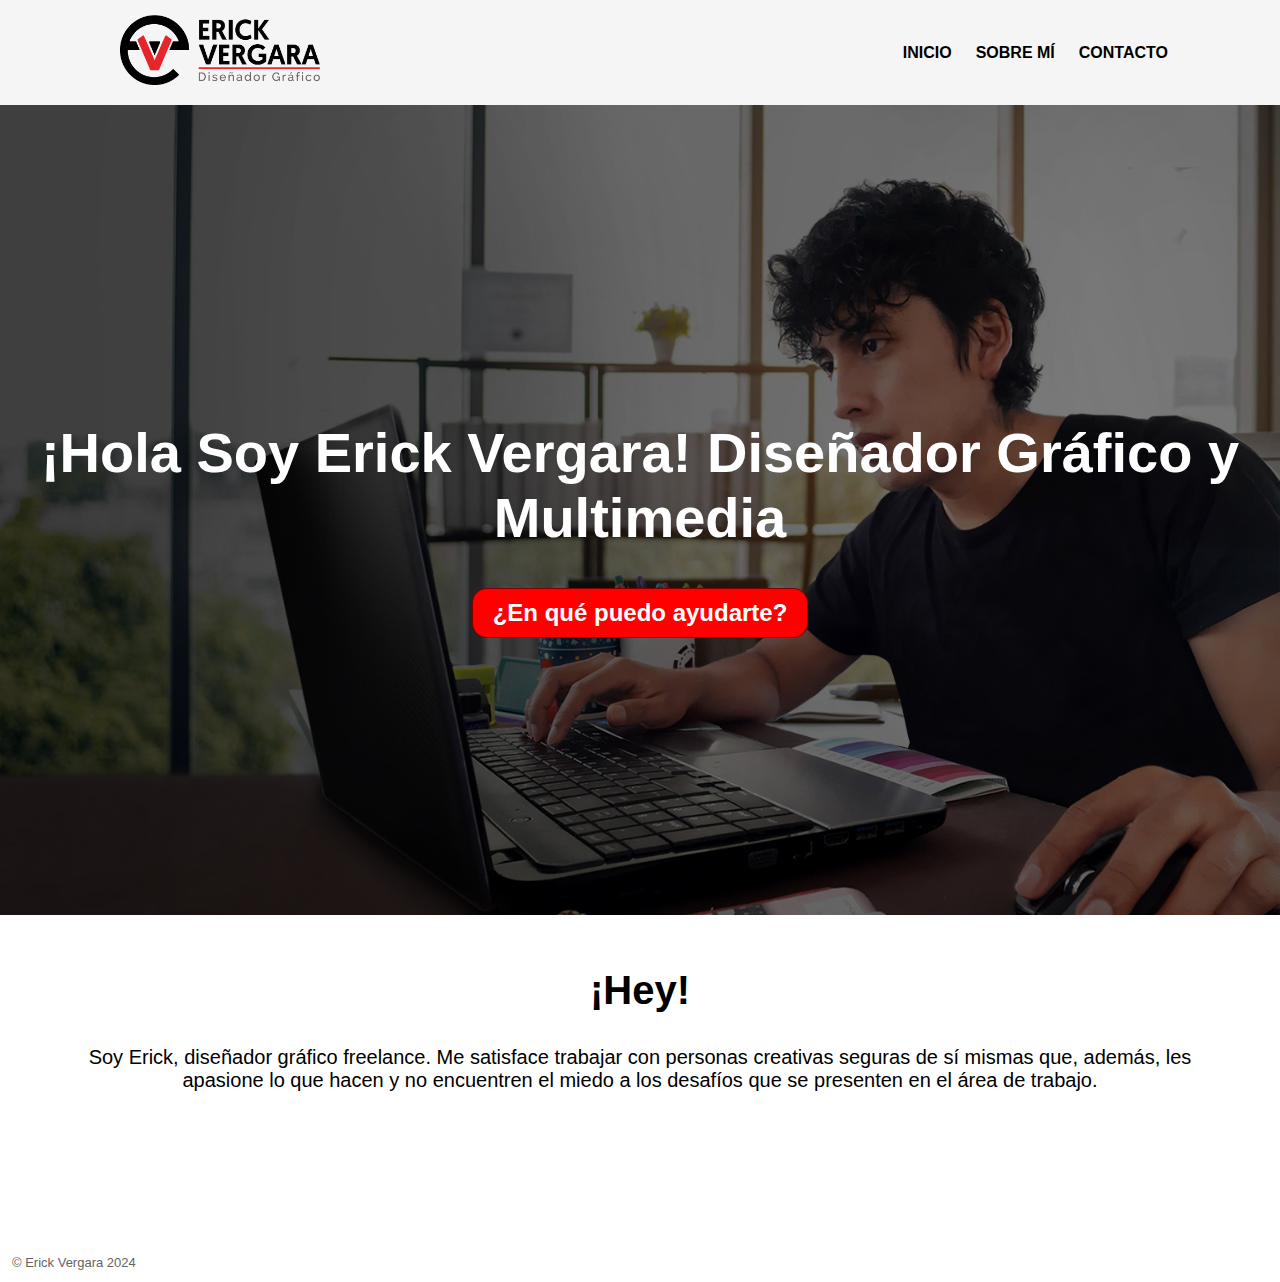
<file: index.html>
<!DOCTYPE html>
<html lang="en">
<head>
    <title>INICIO</title>
    <link rel="stylesheet" href="estilos.css">

</head>
<body>
    <header>
        <div class="container">
            <p class="logo"><img src="media/logo principal.png" alt=""width="200px" height="70px"></p>
            <nav>
                <a href="index.html">INICIO</a>
                <a href="sobre mí.html">SOBRE MÍ</a>
                <a href="contacto.html">CONTACTO</a>
            </nav>
        </div>
    </header>
    <section id="hero">
        <h1>¡Hola Soy Erick Vergara! Diseñador Gráfico y Multimedia</h1>
        <form action="sobre mí.html">
            <button>¿En qué puedo ayudarte?</button>
        </form>
    </section>
    <section id="soy-erick">
        <div class="container">
            
            <div class="img-container"></div>
            <h2>¡Hey!</h2>
            <p>Soy Erick, diseñador gráfico freelance. Me satisface trabajar con personas creativas seguras de sí mismas que, además, les apasione lo que hacen y no encuentren el miedo a los desafíos que se presenten en el área de trabajo.
            </p>
        </div>
    </section>
    <footer>
        <div class="container">
            <p>&copy; Erick Vergara 2024</p>
        </div>
    </footer>
</body>
</html>
</file>
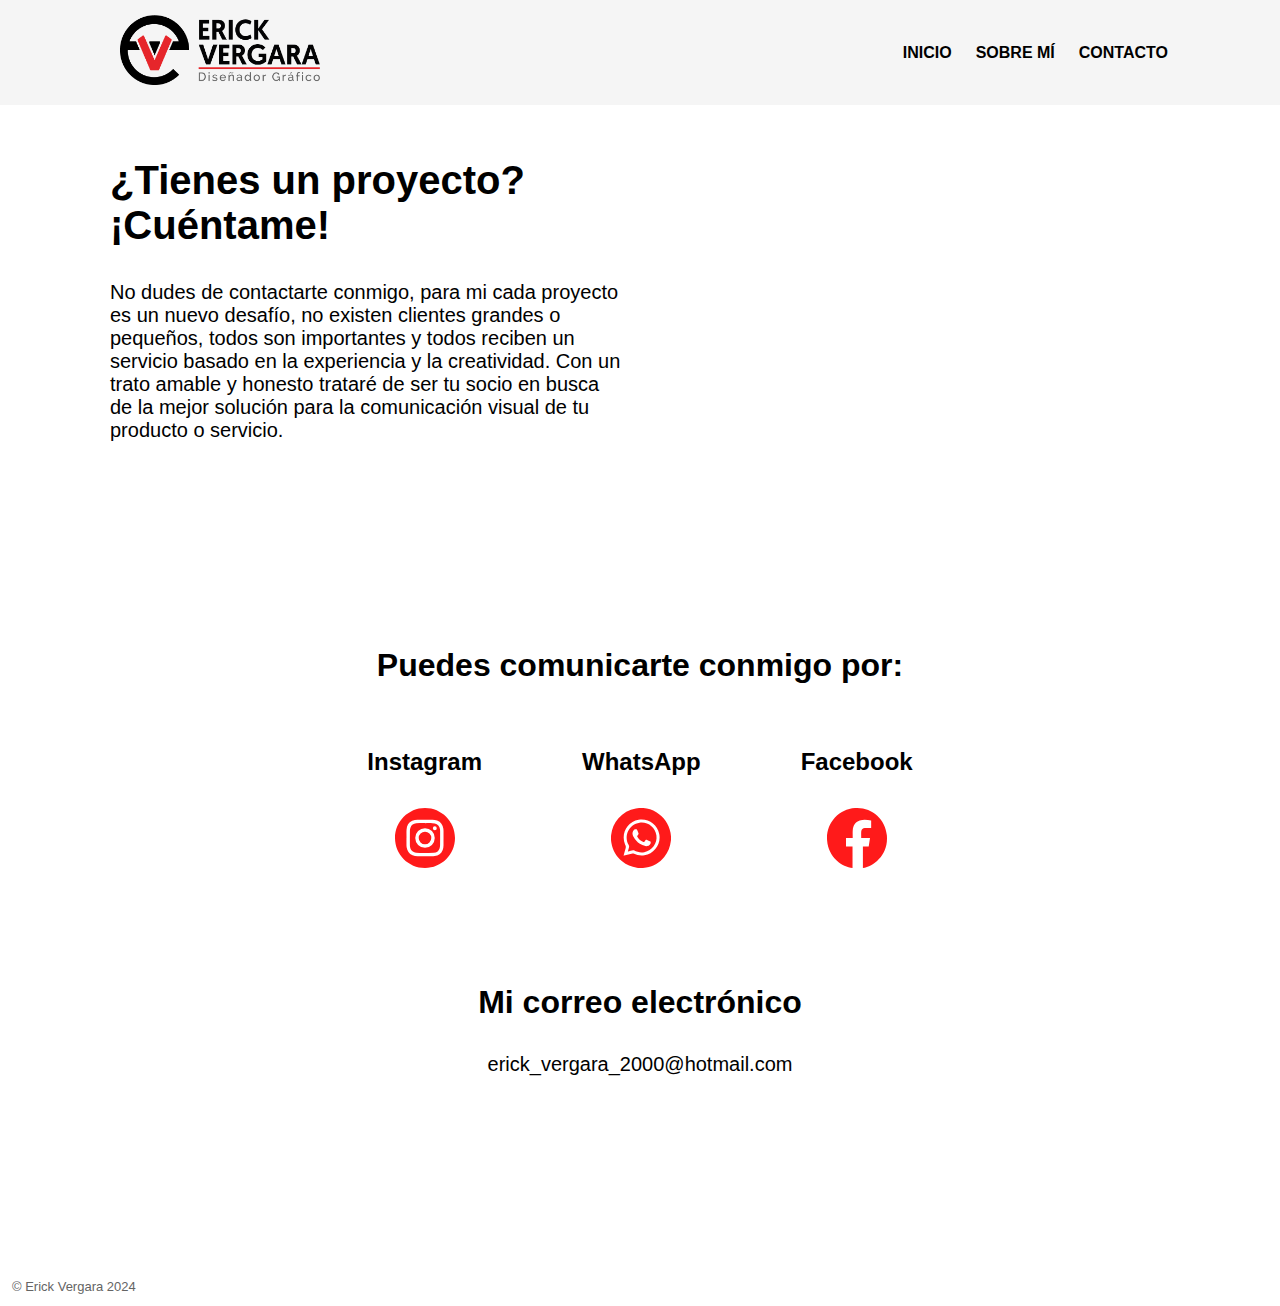
<file: contacto.html>
<!DOCTYPE html>
<html lang="en">
<head>
    <title>CONTACTO</title>
    <link rel="stylesheet" href="contacto.css">
</head>
<body>
    <header>
        <div class="container">
            <p class="logo"><img src="media/logo principal.png" alt=""width="200px" height="70px"></p>
            <nav>
                <a href="index.html">INICIO</a>
                <a href="sobre mí.html">SOBRE MÍ</a>
                <a href="contacto.html">CONTACTO</a>
            </nav>
        </div>
    </header>
    <section id="contacto">
        <div class="container">
            <div class="texto">
                <h2>¿Tienes un proyecto? ¡Cuéntame!</h2>
                <p>No dudes de contactarte conmigo, para mi cada proyecto es un nuevo desafío, no existen clientes grandes o pequeños, todos son importantes y todos reciben un servicio basado en la experiencia y la creatividad. Con un trato amable y honesto trataré de ser tu socio en busca de la mejor solución para la comunicación visual de tu producto o servicio.</p>
            </div>
            <iframe
                src="https://www.google.com/maps/embed?pb=!1m26!1m12!1m3!1d997.4525870274289!2d-78.41624208050973!3d-0.11453840889021233!2m3!1f0!2f0!3f0!3m2!1i1024!2i768!4f13.1!4m11!3e6!4m3!3m2!1d-0.11449169999999999!2d-78.4154503!4m5!1s0x91d58e599d56fb6b%3A0xb7bb5690d686e4ce!2sJuana%20Miranda%2C%20Quito!3m2!1d-0.1146531!2d-78.4157464!5e0!3m2!1ses-419!2sec!4v1717367228346!5m2!1ses-419!2sec"
                width="600"
                height="450"
                style="border:0;"
                allowfullscreen=""
                loading="lazy"
                referrerpolicy="no-referrer-when-downgrade"
            ></iframe>
        </div> 
        
    </section>
    
    
    <section id="redes-sociales">
        <div class="container">
            <h3>Puedes comunicarte conmigo por:</h3>
            <div class="redes">
                <div class="instagram">
                    <h4>Instagram</h4>
                    <a href="https://www.instagram.com/erickv_art/">
                        <img src="media/instagram icono.svg" alt="instagram" width="60px">
                    </a>
                </div>
                <div class="whatsapp">
                    <h4>WhatsApp</h4>
                    <a href="https://bit.ly/Información_Erick_Vergara">
                        <img src="media/whatsapp icono.svg" alt="whatsapp" width="60px">
                    </a>
                </div>
                <div class="facebook">
                    <h4>Facebook</h4>
                    <a href="https://www.facebook.com/erickv.art19?locale=es_LA">
                        <img src="media/facebook icono.svg" alt="facebook" width="60px">
                    </a>
                </div>
            </div>
        </div> 
    </section>
    <section id="correo">
        <div class="container">
            <h3>Mi correo electrónico</h3>
            <p>erick_vergara_2000@hotmail.com</p>
        </div>
    </section>

    <footer>
        <div class="container">
            <p>&copy; Erick Vergara 2024</p>
        </div>
    </footer>
</body>
</html>
</file>
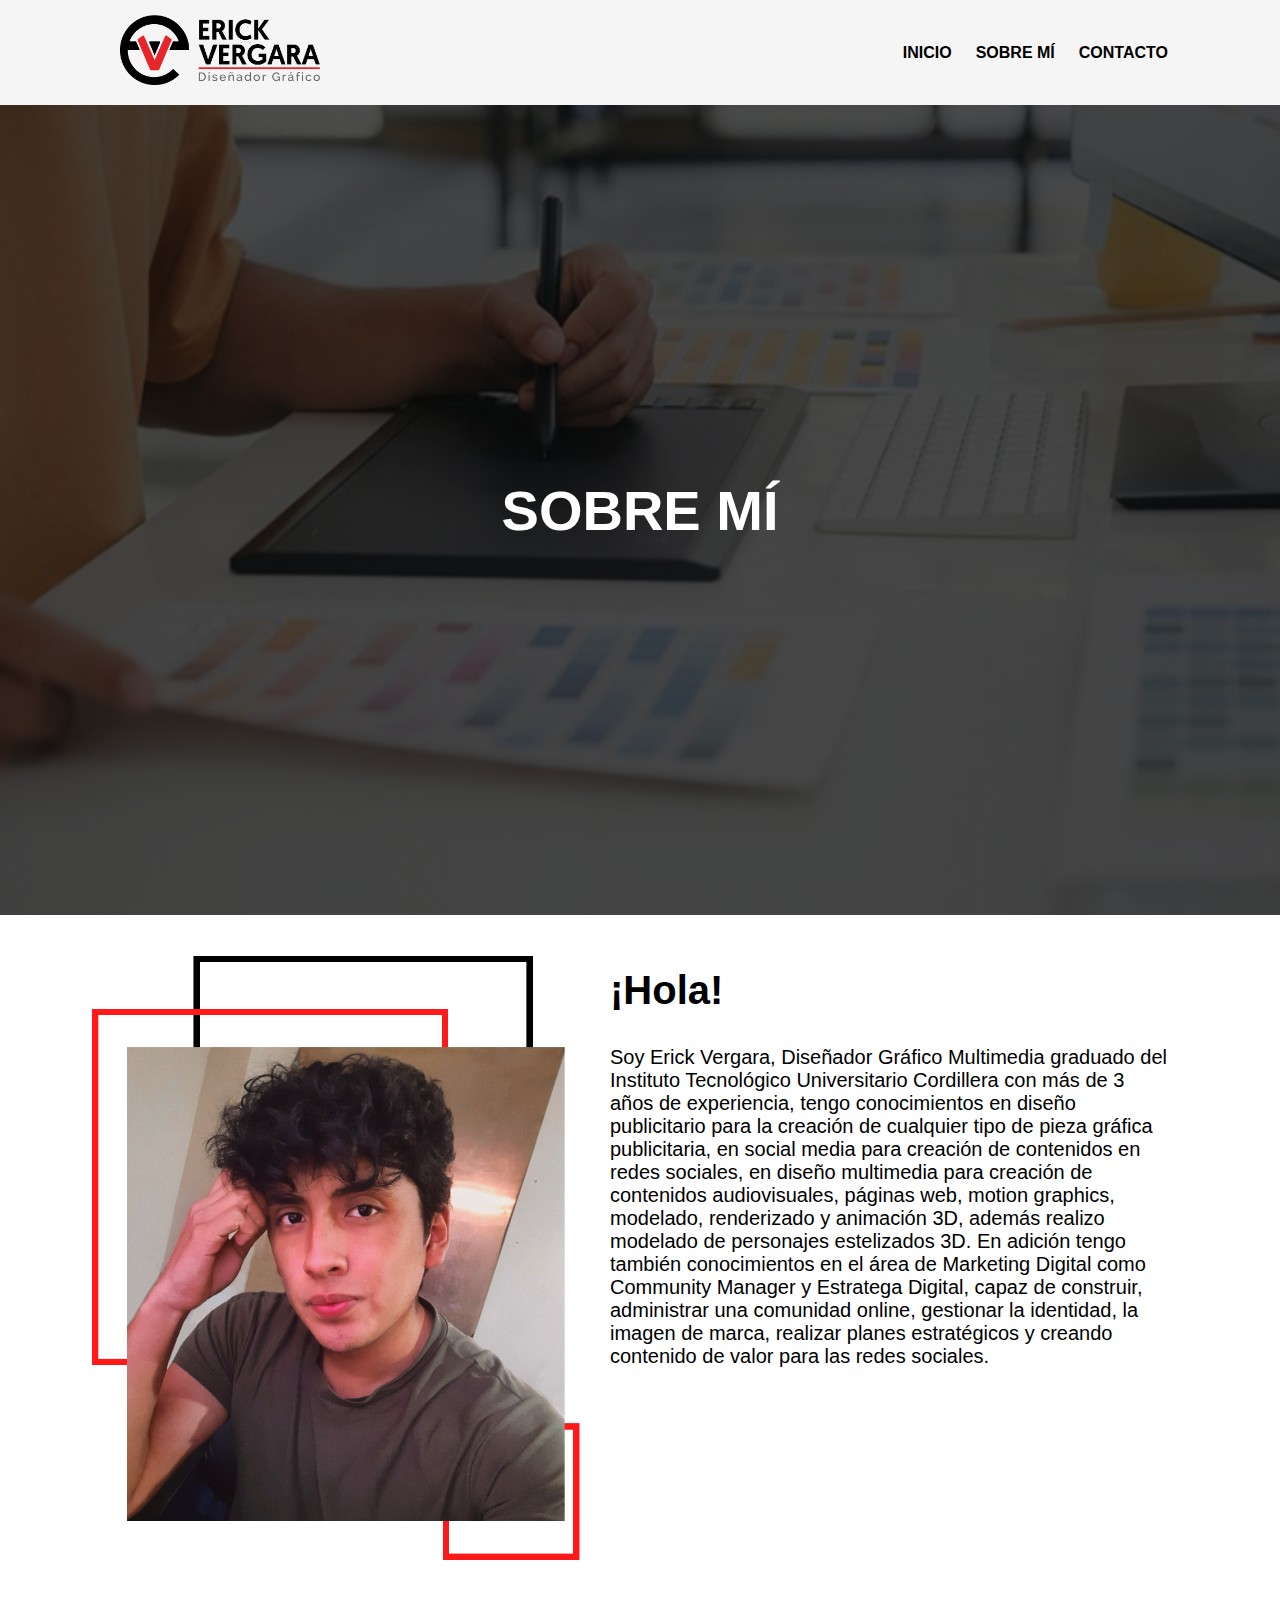
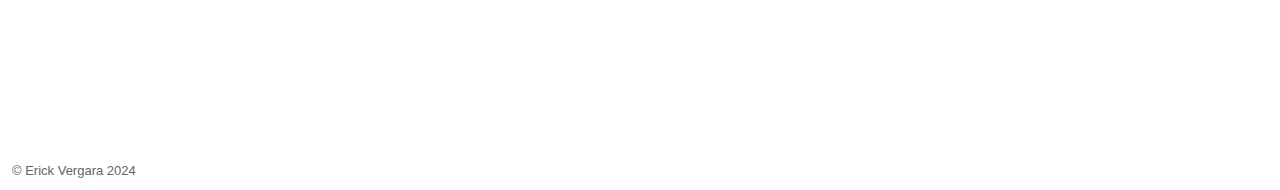
<file: sobre mí.html>
<!DOCTYPE html>
<html lang="en">
<head>
    <title>SOBRE MÍ</title>
    <link rel="stylesheet" href="estilo_sobre_mí.css">
</head>
<body>
    <header>
        <div class="container">
            <p class="logo"><img src="media/logo principal.png" alt=""width="200px" height="70px"></p>
            <nav>
                <a href="index.html">INICIO</a>
                <a href="sobre mí.html">SOBRE MÍ</a>
                <a href="contacto.html">CONTACTO</a>
            </nav>
        </div>
    </header>
    <section id="hero">
        <h1>SOBRE MÍ</h1>
    </section>
    <section id="sobre-mi">
        <div class="container">
            <div class="img-container"></div>
            <div class="texto">

                <h2>¡Hola!</h2>
                <p>Soy Erick Vergara, Diseñador Gráfico Multimedia graduado del Instituto Tecnológico Universitario Cordillera con más de 3 años de experiencia, tengo conocimientos en diseño publicitario para la creación de cualquier tipo de pieza gráfica publicitaria, en social media para creación de contenidos en redes sociales, en diseño multimedia para creación de contenidos audiovisuales, páginas web, motion graphics, modelado, renderizado y animación 3D, además realizo modelado de personajes estelizados 3D.
                En adición tengo también conocimientos en el área de Marketing Digital como Community Manager y Estratega Digital, capaz de construir, administrar una comunidad online, gestionar la identidad, la imagen de marca, realizar planes estratégicos y creando contenido de valor para las redes sociales.</p>
            </div>
        </div>
    </section>
    <footer>
        <div class="container">
            <p>&copy; Erick Vergara 2024</p>
        </div>
    </footer>
</body>
</html>
</file>
<file: estilos.css>
#{
    box-sizing: border-box;
}
body{
    font-family: "Geomanist", sans-serif;
    margin: 0;
}
h1 {font-size: 3.5em;}
h2 {font-size: 2.5em;}
p {font-size: 1.25em;}

button{
    font-size: 1.5em;
    font-weight: bold;
    padding: 10px 20px;
    border-radius: 15px;
    border: 1px solid rgba(0,0,0,0.5);
    color: white;
    background-color: red;
}

button:hover {
    background-color: black ;
}

.container{
   max-width: 1200px; 
   margin: 0px;
}

header{
    background-color: rgb(245,245,245);
}
header .logo{
    margin: 0;
    padding: 15px 120px;
    color: red;
}
header .container{
    
    display: flex;
    flex-direction: column;
    align-items: center;
}
header nav{
    display: flex;
    flex-direction: column;
    text-align: center;
    padding-bottom: 25px;
}
header a{
    padding: 5px 12px;
    text-decoration: none;
    font-weight: bold;
    color: black;
}
header a:hover {
    color: red;
}
#hero{
   display: flex; 
   align-items: center;
   justify-content: center;
   text-align: center;
   flex-direction: column;
   height: 90vh;
   background-image: linear-gradient(
    odeg,
    rgba(0,0,0,0.5)
    rgba(0,0,0,0.5)
   );
   background-image: url("media/Fondo\ inicio\ nuevo\ v2..jpg");
   background-repeat: no-repeat;
   background-size: cover;
   background-position: center center;
}
#hero h1{
    color: white;
}
#soy-erick{
}
#soy-erick .container{
    text-align: center;
    padding: 20px 80px;
}
footer p{
    margin: 0;
    padding: 12px;
    color: rgb(100,100,100);
    font-size: small;
}
footer .container{
    height: 150px;
    display: flex;
    justify-content:left;
    align-items: flex-end;
}
@media (min-width: 720px){
    header{
        width: 100%;
    }
    header .container{
        flex-direction: row;
        justify-content: space-between;
    }
    header nav{
        flex-direction: row;
        padding-bottom: 0;
        padding-right: 20px;
    }
}
</file>
<file: contacto.css>
#{
    box-sizing: border-box;
}
body{
    font-family: "Geomanist", sans-serif;
    margin: 0;
}
h1 {font-size: 3.5em;}
h2 {font-size: 2.5em;}
h3 {font-size: 2em;}
h4 {font-size: 1.5em;}
p {font-size: 1.25em;}


.container{
    max-width: 1200px; 
    margin: 0px;
 }
 
header{
     background-color: rgb(245,245,245);
    }
    header .logo{
        margin: 0;
        padding: 15px 60px;
        color: red;
    }
header .logo{
    margin: 0;
    padding: 15px 120px;
    color: red;
}    
 header .container{
    
    display: flex;
    flex-direction: column;
    align-items: center;
}
header nav{
    display: flex;
    flex-direction: column;
    text-align: center;
    padding-bottom: 25px;
}
header a{
    padding: 5px 12px;
    text-decoration: none;
    font-weight: bold;
    color: black;
}
header a:hover {
    color: red;
}

#contacto .container{
    text-align: center;
    padding: 20px 80px;
}

#contacto .container{
    display: flex;
}
#contacto .texto{
    width: 50%;
    text-align: initial;
    padding: 0px 30px;
}

#redes-sociales .container{
    text-align: center;
    padding: 20px 80px;
}

#redes-sociales .texto{
    width: 20%;
    text-align: initial;
    padding: 0px 10px;
}

#redes-sociales .redes{
    display: flex;
    justify-content: center;
}
#redes-sociales p{
    display: block;
}
#redes-sociales .facebook{
    padding-left: 100px;
}
#redes-sociales .instagram{
    padding-right: 100px;
}

#correo .container{
    text-align: center;
    padding: 60px 80px;
}

footer p{
    margin: 0;
    padding: 12px;
    color: rgb(100,100,100);
    font-size: small;
}
footer .container{
    height: 150px;
    display: flex;
    justify-content: left;
    align-items: flex-end;
}

 @media (min-width: 720px){
    header .container{
        flex-direction: row;
        justify-content: space-between;
    }
    header nav{
        flex-direction: row;
        padding-bottom: 0;
        padding-right: 20px;
    }
}
</file>
<file: estilo_sobre_mí.css>
#{
    box-sizing: border-box;
}
body{
    font-family: "Geomanist", sans-serif;
    margin: 0;
}
h1 {font-size: 3.5em;}
h2 {font-size: 2.5em;}
p {font-size: 1.25em;}


.container{
    max-width: 1200px; 
    margin: 0px;
 }
 
header{
     background-color: rgb(245,245,245);
    }
    header .logo{
        margin: 0;
        padding: 15px 60px;
        color: red;
    }
header .logo{
    margin: 0;
    padding: 15px 120px;
    color: red;
}    
 header .container{
    
    display: flex;
    flex-direction: column;
    align-items: center;
}
header nav{
    display: flex;
    flex-direction: column;
    text-align: center;
    padding-bottom: 25px;
}
header a{
    padding: 5px 12px;
    text-decoration: none;
    font-weight: bold;
    color: black;
}
header a:hover {
    color: red;
}
#hero{
    display: flex; 
    align-items: center;
    justify-content: center;
    text-align: center;
    flex-direction: column;
    height: 90vh;
    background-image: linear-gradient(
        0deg,
         rgba(0, 0, 0, 0.7),
         rgba(0,0,0,0.7)
    )
    ,url(media/tableta\ gráfica.jpg);
    background-repeat: no-repeat;
    background-size: cover;
    background-position: center center;
 }
 #hero h1{
    color: white;
}

#sobre-mi .container{
    text-align: center;
    padding: 20px 80px;
}

#sobre-mi .container{
    display: flex;
}
#sobre-mi .texto{
    width: 50%;
    text-align: initial;
    padding: 0px 30px;
}

#sobre-mi .img-container{
   background-image: url(media/sobre\ mi.jpg);
   background-size: cover;
   background-position: center center;
   height: 735px;
   width: 500px;
}




footer p{
    margin: 0;
    padding: 12px;
    color: rgb(100,100,100);
    font-size: small;
}
footer .container{
    height: 100px;
    display: flex;
    justify-content: left;
    align-items: flex-end;
}

 @media (min-width: 720px){
    header{
        width: 100%;
    }
    header .container{
        flex-direction: row;
        justify-content: space-between;
    }
    header nav{
        flex-direction: row;
        padding-bottom: 0;
        padding-right: 20px;
    }
}
</file>
